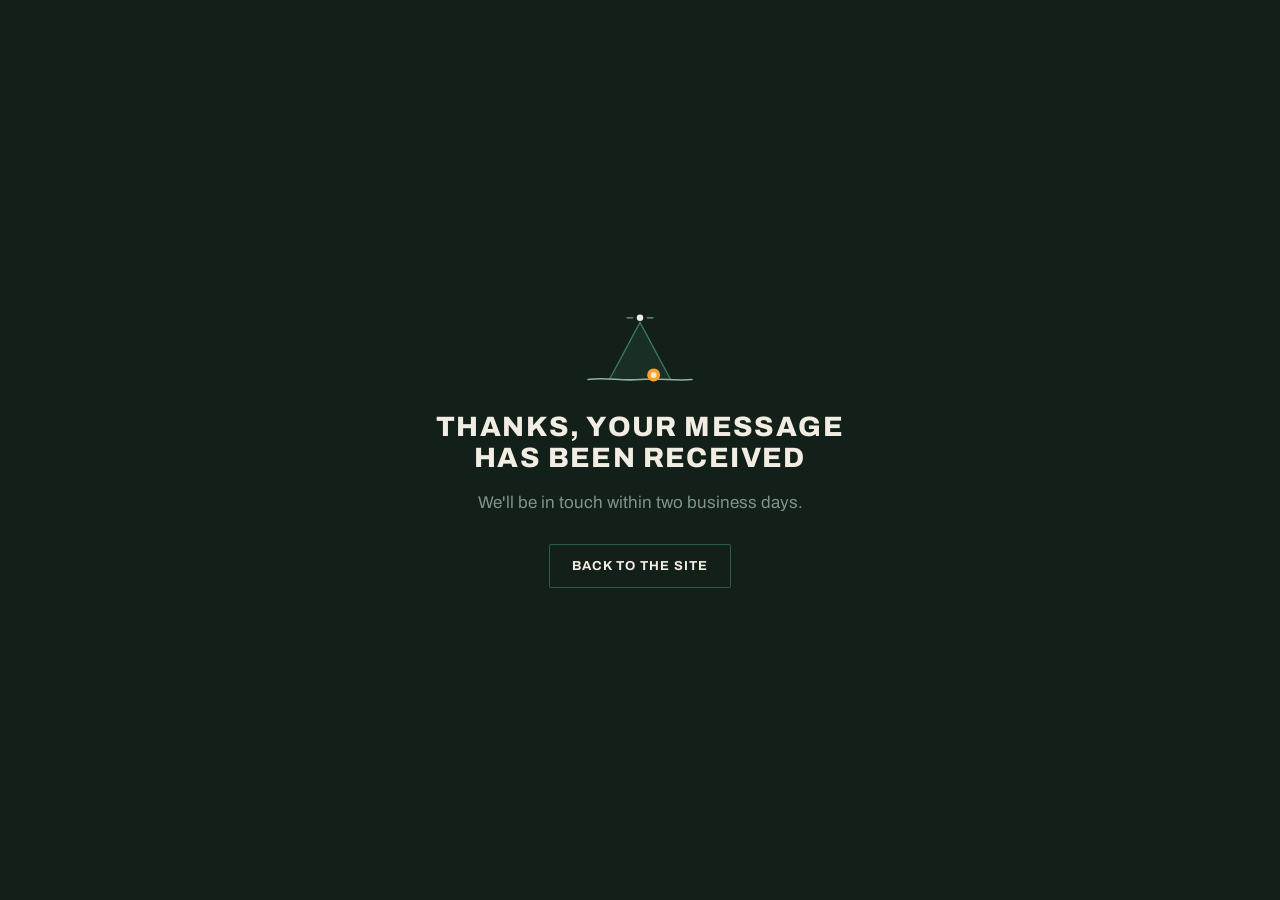
<file: thank-you.html>
<!DOCTYPE html>
<html lang="en-AU">
<head>
<meta charset="utf-8">
<meta name="viewport" content="width=device-width, initial-scale=1">
<title>Thanks | Dewpoint Feral Detection</title>
<!-- PRE-LAUNCH: remove this noindex tag when you point the real domain live -->
<meta name="robots" content="noindex, nofollow">
<link rel="icon" type="image/svg+xml" href="assets/dewpoint_mark_only.svg">
<link rel="stylesheet" href="css/tokens.css">
<link rel="stylesheet" href="css/style.css">
</head>
<body>
<div style="background:var(--ironbark); color:var(--bone); min-height:100vh; display:flex; align-items:center; justify-content:center; text-align:center; padding:32px;">
  <div style="max-width:480px;">
    <img src="assets/dewpoint_mark_only.svg" alt="Dewpoint scan-cone mark" style="height:72px; margin-bottom:24px;" />
    <h1 style="font-family:var(--font-display); font-weight:800; text-transform:uppercase; letter-spacing:0.05em; font-size:28px; color:var(--bone); margin:0 0 16px;">Thanks, your message has been received</h1>
    <p style="font-size:17px; line-height:1.6; color:var(--mist); margin:0 0 28px;">We'll be in touch within two business days.</p>
    <a href="index.html" class="btn btn-ghost btn-md">Back to the site</a>
  </div>
</div>
</body>
</html>
</file>
<file: css/tokens.css>
/* Dewpoint design tokens — colours, typography, spacing, effects, fonts.
   Ported from the Dewpoint Design System. Do not hand-edit colour values
   without checking DFD-BRD-001 (brand guidelines) and DFD-BRD-003
   (typography & colour standard). */

@font-face{font-family:"Archivo";src:url("../assets/fonts/Archivo-Variable.ttf") format("truetype-variations");font-weight:100 900;font-stretch:62% 125%;font-style:normal;font-display:swap}
@font-face{font-family:"Archivo";src:url("../assets/fonts/Archivo-Italic-Variable.ttf") format("truetype-variations");font-weight:100 900;font-stretch:62% 125%;font-style:italic;font-display:swap}

:root{
  /* ---- Brand palette (raw) ---- */
  --ironbark:#131F19;
  --eucalypt:#2A5C48;
  --bone:#F2EDE3;
  --mist:#7E9587;
  --thermal-amber:#FFA028;
  --white-hot:#FFE9C4;
  --amber-deep:#B4720F;

  /* ---- Derived / support ---- */
  --ironbark-800:#0D1712;
  --ironbark-700:#182A22;
  --ironbark-600:#20372C;
  --eucalypt-bright:#3C7A5F;
  --eucalypt-light:#8FB49A;
  --eucalypt-deep:#1F4E3D;
  --mist-dim:#5E7A6B;

  /* ---- Semantic aliases (dark-first defaults) ---- */
  --bg-page:var(--ironbark);
  --bg-inset:var(--ironbark-800);
  --surface-raised:var(--ironbark-700);
  --surface-card:var(--ironbark-600);

  --text-primary:var(--bone);
  --text-secondary:var(--mist);
  --text-label:var(--mist);
  --text-inverse:var(--ironbark);

  --border-structure:var(--eucalypt);
  --border-subtle:color-mix(in srgb,var(--eucalypt) 45%,transparent);
  --border-strong:var(--eucalypt-bright);

  --detection:var(--thermal-amber);
  --detection-hot:var(--white-hot);
  --detection-on-light:var(--amber-deep);
  --on-detection:var(--ironbark);

  /* ---- Typography ---- */
  --font-display:"Archivo","Arial Narrow",Calibri,Arial,sans-serif;
  --font-body:"Archivo",Calibri,"Segoe UI",Arial,sans-serif;
  --font-mono:ui-monospace,Menlo,Consolas,monospace;

  --weight-display:800;
  --weight-label:500;
  --weight-body:400;

  --fs-display-xl:64px;
  --fs-display-l:44px;
  --fs-display-m:30px;
  --fs-heading:22px;
  --fs-body-l:18px;
  --fs-body:15px;
  --fs-caption:13px;
  --fs-label:12px;
  --fs-micro:11px;

  --lh-tight:1.05;
  --lh-heading:1.15;
  --lh-body:1.55;

  --tracking-display:0.14em;
  --tracking-heading:0.10em;
  --tracking-label:0.18em;
  --tracking-body:0;
  --tracking-wordmark:0.2em;

  /* ---- Spacing (4px grid) ---- */
  --space-0:0;
  --space-1:4px;
  --space-2:8px;
  --space-3:12px;
  --space-4:16px;
  --space-5:24px;
  --space-6:32px;
  --space-7:48px;
  --space-8:64px;
  --space-9:96px;

  --gutter:24px;
  --page-margin:48px;
  --max-measure:66ch;

  /* ---- Effects ---- */
  --radius-0:0;
  --radius-1:2px;
  --radius-2:4px;
  --radius-3:8px;
  --radius-pill:999px;

  --border-hairline:1px;
  --border-medium:2px;

  --shadow-none:none;
  --shadow-panel:0 1px 0 rgba(0,0,0,0.4),0 8px 24px -12px rgba(0,0,0,0.6);
  --shadow-raised:0 12px 40px -16px rgba(0,0,0,0.7);
  --glow-detection:0 0 0 1px rgba(255,160,40,0.35),0 0 20px -2px rgba(255,160,40,0.45);

  --ease-standard:cubic-bezier(0.2,0,0,1);
  --ease-out:cubic-bezier(0.16,1,0.3,1);
  --dur-fast:120ms;
  --dur-base:200ms;
  --dur-slow:340ms;
}
</file>
<file: css/style.css>
/* Dewpoint marketing site — base styles + components */

*{box-sizing:border-box;}
html,body{margin:0; background:var(--ironbark);}
body{font-family:var(--font-body); color:var(--bone);}
a{color:var(--eucalypt-light);}
a:hover{color:var(--bone);}
img{max-width:100%;}
::selection{background:var(--eucalypt); color:var(--bone);}

button{font:inherit;}

@keyframes dp-pulse-ring{
  0%{transform:translate(-50%,-50%) scale(0.9); opacity:0.9;}
  70%{transform:translate(-50%,-50%) scale(2.1); opacity:0;}
  100%{transform:translate(-50%,-50%) scale(2.1); opacity:0;}
}

[data-reveal]{opacity:0; transform:translateY(44px); transition:opacity 760ms cubic-bezier(.2,.6,.2,1), transform 760ms cubic-bezier(.2,.6,.2,1);}
[data-reveal].dp-visible{opacity:1; transform:translateY(0);}

/* ---------------- Buttons ---------------- */
.btn{
  display:inline-flex; align-items:center; justify-content:center;
  font-family:var(--font-display); font-weight:700; text-transform:uppercase;
  letter-spacing:0.08em; border-radius:var(--radius-1); cursor:pointer;
  text-decoration:none; white-space:nowrap; border:1px solid transparent;
  transition:background var(--dur-base) var(--ease-standard), border-color var(--dur-base) var(--ease-standard), color var(--dur-base) var(--ease-standard), filter var(--dur-base) var(--ease-standard);
}
.btn-detection{ background:var(--thermal-amber); border-color:var(--thermal-amber); color:var(--on-detection); }
.btn-detection:hover{ background:var(--white-hot); border-color:var(--white-hot); }
.btn-ghost{ background:transparent; border-color:var(--border-structure); color:var(--bone); }
.btn-ghost:hover{ border-color:var(--border-strong); color:var(--thermal-amber); }
.btn-sm{ height:32px; padding:0 16px; font-size:12px; }
.btn-md{ height:44px; padding:0 22px; font-size:13px; }
.btn-lg{ height:48px; padding:0 26px; font-size:14px; }

/* ---------------- Badges ---------------- */
.badge{
  display:inline-flex; align-items:center; height:24px; padding:0 12px;
  border-radius:var(--radius-pill); font-family:var(--font-display);
  font-size:11px; font-weight:600; text-transform:uppercase; letter-spacing:0.1em;
  border:1px solid;
}
.badge-active{ border-color:var(--border-structure); color:var(--bone); background:color-mix(in srgb, var(--eucalypt) 22%, transparent); }
.badge-detection{ border-color:var(--thermal-amber); color:var(--thermal-amber); background:color-mix(in srgb, var(--thermal-amber) 12%, transparent); }

/* ---------------- Cards ---------------- */
.card{ border-radius:var(--radius-3); padding:28px; }
.card-raised{ background:var(--surface-raised); border:1px solid var(--border-subtle); box-shadow:var(--shadow-raised); }
.card-bordered{ background:var(--ironbark-600); border:1px solid var(--border-structure); padding:40px; }
.card-hover:hover{ transform:translateY(-4px); border-color:var(--border-strong); }

/* ---------------- Form fields ---------------- */
.field{ display:flex; flex-direction:column; gap:6px; }
/* In side-by-side pairs, grid rows stretch fields to equal height; letting the
   label grow pushes each input to the bottom of its cell, so paired input
   boxes stay aligned even when one label wraps to two lines. */
.field .field-label{ flex:1; }
.field-label{ font-family:var(--font-display); font-size:11px; text-transform:uppercase; letter-spacing:0.1em; color:var(--mist); font-weight:500; }
.field input, .field select, .field textarea{
  font-family:var(--font-body); font-size:16px; color:var(--bone);
  background:var(--ironbark-800); border:1px solid var(--border-structure);
  border-radius:var(--radius-1); padding:12px; outline:none; resize:vertical;
  width:100%;
}
.field input:focus, .field select:focus, .field textarea:focus{ border-color:var(--eucalypt-bright); box-shadow:0 0 0 2px color-mix(in srgb, var(--eucalypt-bright) 35%, transparent); }
.field select{ appearance:none; background-image:url("data:image/svg+xml,%3Csvg xmlns='http://www.w3.org/2000/svg' width='14' height='9' viewBox='0 0 14 9'%3E%3Cpath d='M1 1l6 6 6-6' fill='none' stroke='%237E9587' stroke-width='1.6'/%3E%3C/svg%3E"); background-repeat:no-repeat; background-position:right 12px center; padding-right:32px; }

/* honeypot field, hidden from real users */
.hp-field{ position:absolute; left:-9999px; top:-9999px; }

/* ---------------- Layout helpers ---------------- */
.dp-container{}

/* Wide-desktop breathing room: the content column is capped at 1320px inline,
   which leaves large dead margins on big monitors. These steps let content
   use more of the screen without touching laptop/tablet/mobile layouts.
   The nav row is excluded — it already spans full width by design. */
@media (min-width:1600px){
  .dp-container:not(.dp-nav-row){ max-width:1440px !important; }
}
@media (min-width:1900px){
  .dp-container:not(.dp-nav-row){ max-width:1560px !important; }
}

/* Sticky-header-aware anchor scrolling: --nav-height is set by JS to the
   real rendered height of the sticky nav, so clicking a nav link lands
   the section just below the header instead of underneath it. */
:root{ --nav-height:116px; }
.dp-scroll-target{ scroll-margin-top: calc(var(--nav-height) + 16px); }
@media (max-width:1024px){
  .dp-2col-grid{ grid-template-columns:1fr !important; }
  .dp-3col-grid{ grid-template-columns:repeat(2,1fr) !important; }
}
@media (max-width:768px){
  .dp-nav-links{ display:none !important; }
  .dp-desktop-cta{ display:none !important; }
  .dp-hamburger{ display:flex !important; }
}
@media (max-width:640px){
  .dp-container{ padding-left:20px !important; padding-right:20px !important; }
  .dp-3col-grid{ grid-template-columns:1fr !important; }
  .dp-form-grid{ grid-template-columns:1fr !important; }
  .dp-hero-num{ font-size:72px !important; }
  .dp-hero-pad{ padding-left:24px !important; padding-right:24px !important; }
  .dp-modal-card{ padding:22px !important; }
  .dp-footer-row{ flex-direction:column !important; text-align:center !important; }
  .dp-footer-row > div:first-child{ justify-content:center !important; width:100%; }
  .dp-wordmark-brand{ font-size:18px !important; }
  .dp-wordmark-sub{ font-size:10px !important; }
  h1{ font-size:38px !important; }
  .dp-mark-img{ height:62px !important; }
  .dp-logo-row{ gap:8px !important; }
  .dp-nav-row{ gap:14px !important; }
  .dp-hamburger{ width:36px !important; height:36px !important; }
}
@media (max-width:380px){
  .dp-wordmark-brand{ font-size:15px !important; }
  .dp-wordmark-sub{ font-size:9px !important; }
  .dp-mark-img{ height:56px !important; }
  .dp-logo-row{ gap:6px !important; }
}

/* nav link hover (was style-hover in the design canvas) */
.dp-nav-link{ transition:color 200ms ease; }
.dp-nav-link:hover{ color:var(--thermal-amber); }

/* ---------------- Mobile nav dropdown ---------------- */
.mobile-nav{ display:none; }
.mobile-nav.is-open{
  display:flex; position:absolute; top:100%; left:0; right:0; z-index:20;
  background:var(--ironbark-800); border-bottom:1px solid var(--border-subtle);
  box-shadow:var(--shadow-panel); flex-direction:column; padding:8px 20px 20px;
}

/* ---------------- Hamburger icon swap ---------------- */
.dp-hamburger .icon-close{ display:none; }
.dp-hamburger.is-open .icon-menu{ display:none; }
.dp-hamburger.is-open .icon-close{ display:block; }

/* ---------------- Quote modal ---------------- */
.quote-modal{ display:none; }
.quote-modal.is-open{
  display:flex; position:fixed; inset:0; z-index:50; align-items:center;
  justify-content:center; padding:24px; background:rgba(13,23,18,0.78);
  backdrop-filter:blur(4px);
}

/* ---------------- Form success / active state toggling ---------------- */
[data-form-success]{ display:none; }
.form-sent [data-form-success]{ display:flex; }
.form-sent [data-form-fields]{ display:none; }
</file>
